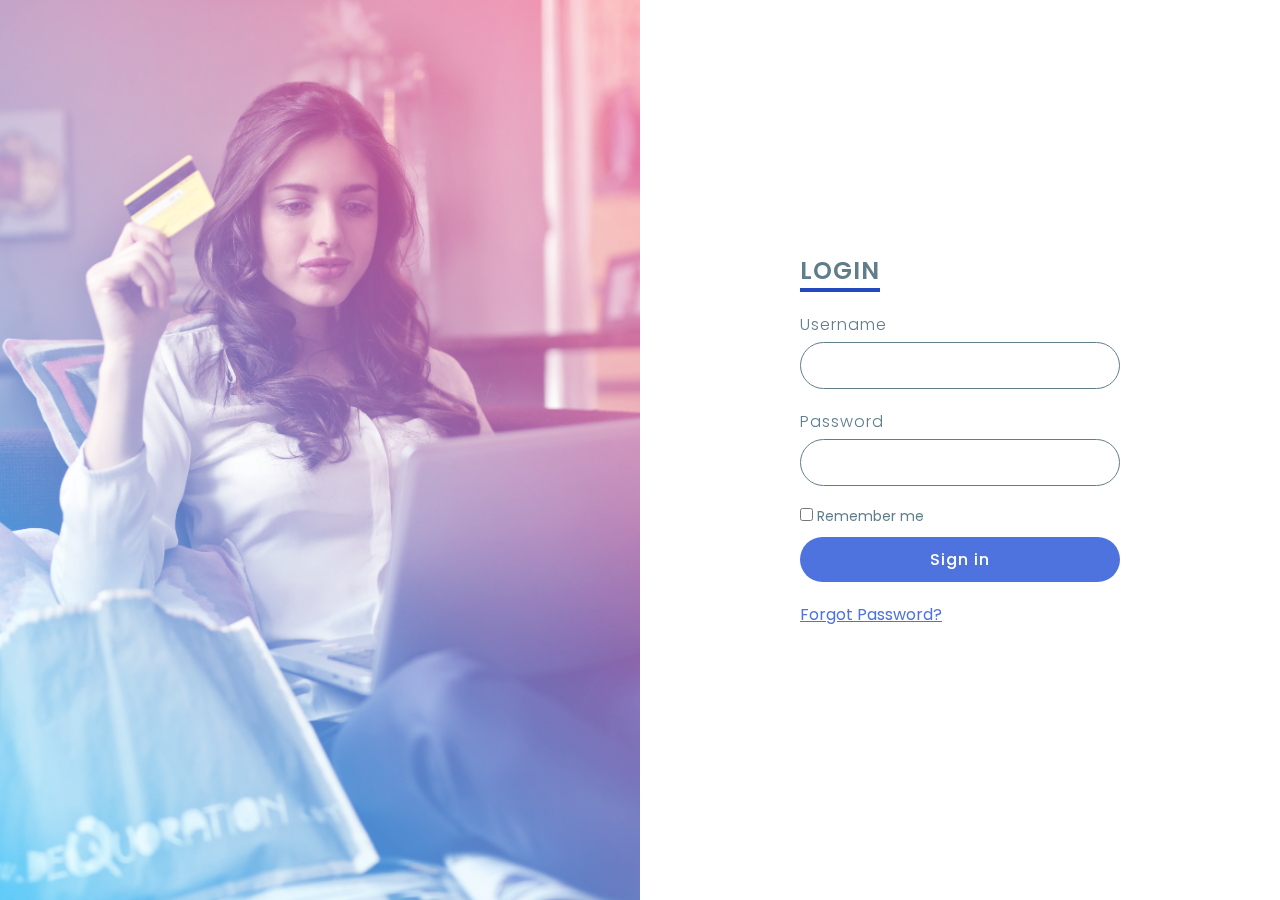
<file: Login.html>
<!DOCTYPE html>
<html lang="en">
  <head>
    <meta charset="UTF-8" />
    <meta http-equiv="X-UA-Compatible" content="IE=edge" />
    <meta name="viewport" content="width=device-width, initial-scale=1.0" />
    <link rel="stylesheet" href="Login.css" />
    <title>Login</title>
  </head>
  <body>
    <section>
      <div class="imgBx">
        <img src="bg.jpg" alt="bg" />
      </div>
      <div class="contentBx">
        <div class="formBx">
          <h2>Login</h2>
          <form>
            <div class="inputBx">
              <span>Username</span>
              <input type="text" name="" />
            </div>
            <div class="inputBx">
              <span>Password</span>
              <input type="password" name="" />
            </div>
            <div class="remember">
              <label><input type="checkbox" /> Remember me</label>
            </div>
            <div class="inputBx">
              <input type="submit" name="" value="Sign in" />
            </div>
            <div class="inputBx">
              <a href="#">Forgot Password?</a>
            </div>
          </form>
        </div>
      </div>
    </section>
  </body>
</html>
</file>
<file: Login.css>
@import url("https://fonts.googleapis.com/css?family=Poppins:200,300,400,500,600,700,800,900&display=swap");

* {
  margin: 0;
  padding: 0;
  box-sizing: border-box;
  font-family: "Poppins", sans-serif;
}

section {
  position: relative;
  width: 100%;
  height: 100vh;
  display: flex;
}

section .imgBx {
  position: relative;
  width: 50%;
  height: 100%;
}

section .imgBx:before {
  content: "";
  position: absolute;
  top: 0;
  left: 0;
  width: 100%;
  height: 100%;
  background: linear-gradient(225deg, #e91e63, #03a9f4);
  z-index: 1;
  mix-blend-mode: screen;
}

section .imgBx img {
  position: absolute;
  top: 0;
  left: 0;
  width: 100%;
  height: 100%;
  object-fit: cover;
}

section .contentBx {
  display: flex;
  width: 50%;
  height: 100%;
  justify-content: center;
  align-items: center;
}

section .contentBx .formBx {
  width: 50%;
}

section .contentBx .formBx h2 {
  color: #607d8b;
  font-weight: 600;
  font-size: 1.5em;
  text-transform: uppercase;
  margin-bottom: 20px;
  border-bottom: 4px solid  #224abe;
  display: inline-block;
  letter-spacing: 1px;
}

section .contentBx .formBx .inputBx {
  margin-bottom: 20px;
}

section .contentBx .formBx .inputBx span {
  font-size: 16px;
  margin-bottom: 5px;
  display: inline-block;
  color: #607d8b;
  font-size: 16px;
  font-weight: 300;
  letter-spacing: 1px;
}

section .contentBx .formBx .inputBx input {
  width: 100%;
  padding: 10px 20px;
  outline: none;
  font-weight: 400;
  border: 1px solid #607d8b;
  font-size: 16px;
  letter-spacing: 1px;
  color: #607d8b;
  background: transparent;
  border-radius: 30px;
}

section .contentBx .formBx .inputBx input[type="submit"] {
  background: #4e73df;
  color: #fff;
  outline: none;
  border: none;
  font-weight: 500;
  cursor: pointer;
}

section .contentBx .formBx .inputBx input[type="submit"]:hover {
  background: #224abe;
}

section .contentBx .formBx .remember {
  margin-bottom: 10px;
  color: #607d8b;
  font-weight: 400;
  font-size: 14px;
}

section .contentBx .formBx .inputBx a {
  color: #4e73df;
}

section .contentBx .formBx .inputBx a:hover {
  color: #224abe;
}

@media (max-width: 768px) {
  section .imgBx {
    position: absolute;
    top: 0;
    left: 0;
    height: 100%;
    width: 100%;
  }

  section .contentBx {
    display: flex;
    justify-content: center;
    align-items: center;
    width: 100%;
    height: 100%;
    z-index: 1;
  }

  section .contentBx .formBx {
    width: 100%;
    padding: 40px;
    background: rgb(255 255 255 / 0.9);
    margin: 50px;
  }
}
</file>
